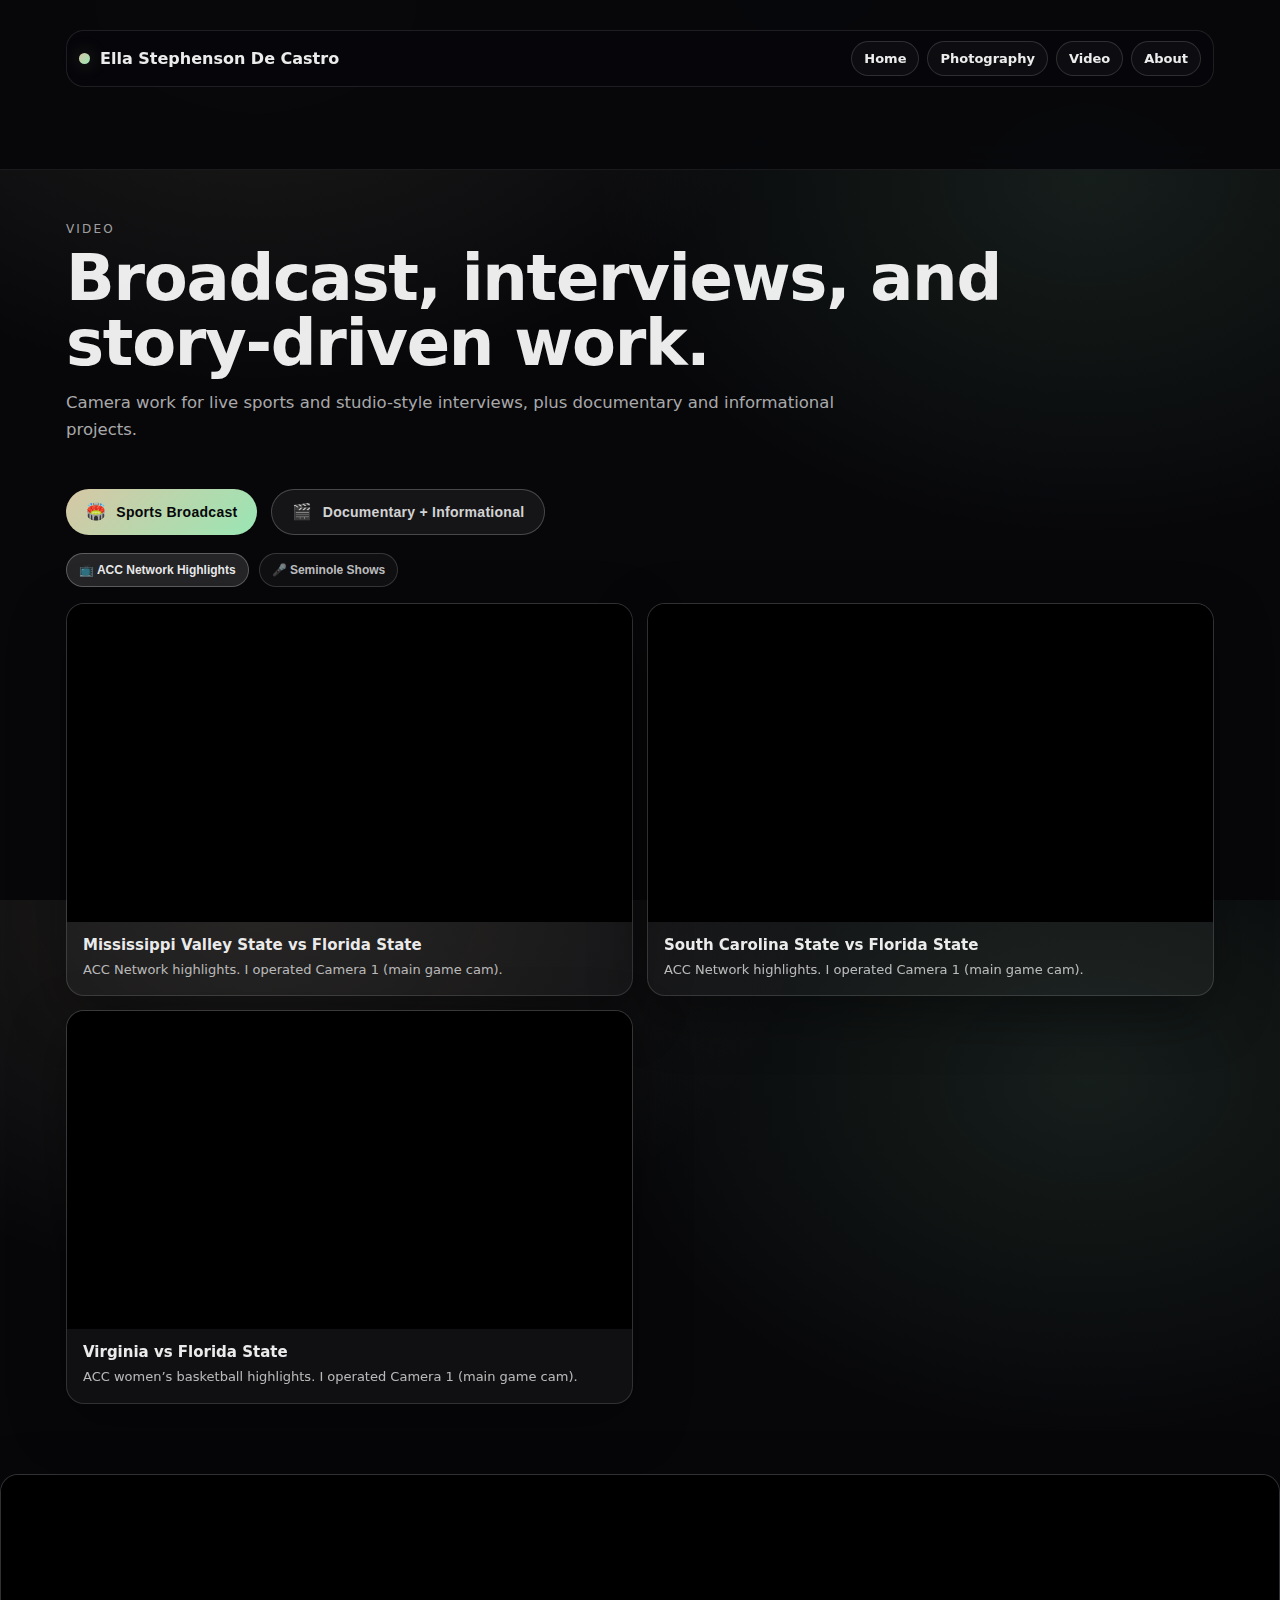
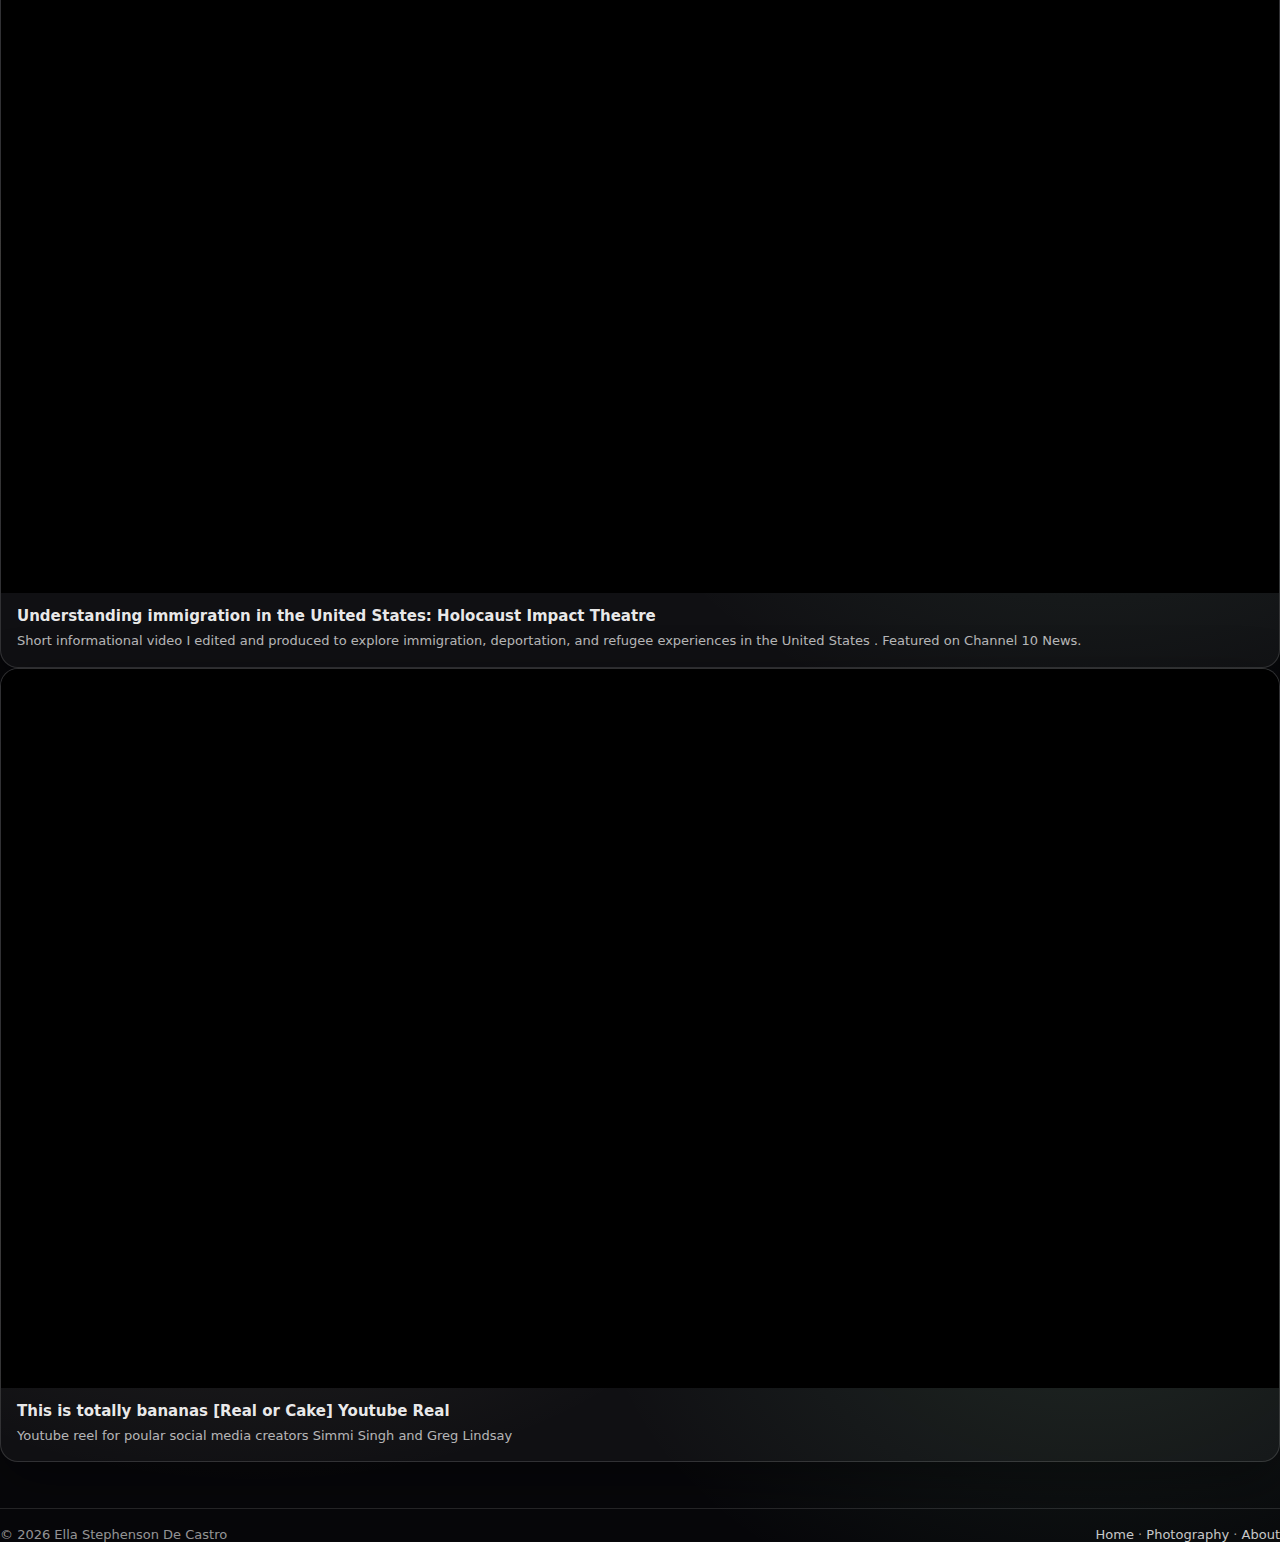
<file: video.html>
<!DOCTYPE html>
<html lang="en">
<head>
  <meta charset="UTF-8" />
  <meta name="viewport" content="width=device-width, initial-scale=1.0" />
  <title>Video | Ella Stephenson De Castro</title>
  <meta name="description" content="Broadcast camera work, interviews, documentary, and informational storytelling." />
  <link rel="stylesheet" href="styles.css" />
</head>

<body>
  <div class="topbar">
    <div class="container">
      <div class="navrow">
        <div class="brand"><span class="mark"></span> Ella Stephenson De Castro</div>
        <nav class="nav">
          <a href="index.html">Home</a>
          <a href="photography.html">Photography</a>
          <a href="video.html">Video</a>
          <a href="about.html">About</a>
        </nav>
      </div>
    </div>
  </div>

  <div class="container">
    <section class="storeHero">
      <p class="kicker">Video</p>
      <h1 class="h1">Broadcast, interviews, and story-driven work.</h1>
      <p class="sub">Camera work for live sports and studio-style interviews, plus documentary and informational projects.</p>
    </section>

    <!-- ===== MAIN TABS ===== -->
    <div class="tabs" role="tablist" aria-label="Video categories">
      <button class="tabBtn active" role="tab" aria-selected="true" data-tab="sports">
        <span class="tabIcon">🏟️</span> Sports Broadcast
      </button>
      <button class="tabBtn" role="tab" aria-selected="false" data-tab="docs">
        <span class="tabIcon">🎬</span> Documentary + Informational
      </button>
    </div>

    <!-- ===== TAB: SPORTS ===== -->
    <div class="tabPanel active" id="tab-sports" role="tabpanel">

      <!-- Subtabs -->
      <div class="subtabs" role="tablist" aria-label="Sports subcategories">
        <button class="subtabBtn active" data-subtab="acc">📺 ACC Network Highlights</button>
        <button class="subtabBtn" data-subtab="shows">🎤 Seminole Shows</button>
      </div>

      <!-- Subpanel: ACC -->
      <div class="subPanel active" id="sub-acc">
        <div class="videoGrid">

          <!-- ACC 1 -->
          <div class="videoCard">
            <div class="videoEmbed">
              <iframe src="https://www.youtube.com/embed/EmQeaXJ3KI4" allowfullscreen></iframe>
            </div>
            <div class="videoMeta">
              <h3><strong>Mississippi Valley State vs Florida State</strong></h3>
              <p>ACC Network highlights. I operated Camera 1 (main game cam).</p>
            </div>
          </div>

          <!-- ACC 2 -->
          <div class="videoCard">
            <div class="videoEmbed">
              <iframe src="https://www.youtube.com/embed/b44-j7fHoEE" allowfullscreen></iframe>
            </div>
            <div class="videoMeta">
              <h3><strong>South Carolina State vs Florida State</strong></h3>
              <p>ACC Network highlights. I operated Camera 1 (main game cam).</p>
            </div>
          </div>

          <!-- ACC 3 -->
          <div class="videoCard">
            <div class="videoEmbed">
              <iframe src="https://www.youtube.com/embed/oDmaZ1W24E8" allowfullscreen></iframe>
            </div>
            <div class="videoMeta">
              <h3><strong>Virginia vs Florida State</strong></h3>
              <p>ACC women’s basketball highlights. I operated Camera 1 (main game cam).</p>
            </div>
          </div>

        </div>
      </div>

      <!-- Subpanel: Shows -->
      <div class="subPanel" id="sub-shows">
        <div class="videoGrid">

          <!-- Inside Seminole Football Ep 10 -->
          <div class="videoCard">
            <div class="videoEmbed">
              <iframe src="https://www.youtube.com/embed/8KyG5idt94U" allowfullscreen></iframe>
            </div>
            <div class="videoMeta">
              <h3><strong>Inside Seminole Football — Episode 10: Virginia Tech</strong></h3>
              <p>Camera 1 (main interview cam). Featuring Coach Mike Norvell, Football Player Mandrell Desir, and RB Coach David Johnson.</p>
            </div>
          </div>

          <!-- Inside Seminole Basketball Ep 1 -->
          <div class="videoCard">
            <div class="videoEmbed">
              <iframe src="https://www.youtube.com/embed/iypooLatCB8" allowfullscreen></iframe>
            </div>
            <div class="videoMeta">
              <h3><strong>Inside Seminole Basketball — Episode 1</strong></h3>
              <p>Camera 1 (main interview cam). Featuring Head Coach Luke Loucks, Mens Basketbell Player Chauncey Wiggins, and Michael Fly.</p>
            </div>
          </div>

          <!-- Inside Seminole Basketball Ep 2 -->
          <div class="videoCard">
            <div class="videoEmbed">
              <iframe src="https://www.youtube.com/embed/mpAfWsKi7ms" allowfullscreen></iframe>
            </div>
            <div class="videoMeta">
              <h3><strong>Inside Seminole Basketball — Episode 2</strong></h3>
              <p>Camera 1 (main interview cam). Featuring Head Coach Luke Loucks, Jeff Culhane, Assistant Coach Jim Moran, and Mens Basketbell Player Kobe Magee.</p>
            </div>
          </div>

          <!-- Inside Seminole Basketball Ep 3 -->
          <div class="videoCard">
            <div class="videoEmbed">
              <iframe src="https://www.youtube.com/embed/Gz37SVys-SM" allowfullscreen></iframe>
            </div>
            <div class="videoMeta">
              <h3><strong>Inside Seminole Basketball — Episode 3</strong></h3>
              <p>Camera 1 (main interview cam). Featuring Head Coach Luke Loucks, Jeff Culhane, Assistant Coach Gillion, and Mens Basketbell Player Alex Steen.</p>
            </div>
          </div>
        </div>
      </div>
    </div>

    <!-- ===== TAB: DOCS ===== -->
    <div class="tabPanel" id="tab-docs" role="tabpanel">

      <!-- Subtabs -->
      <div class="subtabs" role="tablist" aria-label="Documentary subcategories">
        <button class="subtabBtn active" type="button" data-subtab="doc">🎞️ Documentary</button>
        <button class="subtabBtn" type="button" data-subtab="info">🧠 Informational</button>
      </div>

      <!-- Subpanel: Documentary -->
      <div class="subPanel active" id="sub-doc">
        <div class="videoGrid">
          <div class="videoCard">
            <div class="videoEmbed">
              <iframe src="https://www.youtube.com/embed/HZwK5_i530s" allowfullscreen></iframe>
            </div>
            <div class="videoMeta">
              <h3><strong>Documentary — Dog Euthanization</strong></h3>
              <p>Documentary I directed exploring euthanization in animal shelters and the ethical debates behind it.</p>
            </div>
          </div>
        </div>
      </div>

      <!-- Subpanel: Informational -->
      <div class="subPanel" id="sub-info">
        <div class="videoGrid">

          <!-- VIDEO 1 -->
          <div class="videoCard">
            <div class="videoEmbed">
              <iframe src="https://www.youtube.com/embed/61fEg5Bn5hA" allowfullscreen></iframe>
            </div>
            <div class="videoMeta">
              <h3><strong> Voices of Resistance:Holocaust Impact Theatre</strong></h3>
              <p> Short informational video I edited and produced to highlight interconnected forms of oppression, including the holocaust, immigration the Black Lives Matter, movement, and women's rights.  Featured on Channel 10 News.</p>
            </div>
          </div>

          <!-- VIDEO 2 -->
          <div class="videoCard">
            <div class="videoEmbed">
              <iframe src="https://www.youtube.com/embed/jlcqW2JM0hQ" allowfullscreen></iframe>
            </div>
            <div class="videoMeta">
              <h3><strong>Black Live Matter: Holocaust Impact Theatre</strong></h3>
              <p> Short informational video I edited and produced to examine the Black Lives Matter movement and its role in advocating for racial justice and equality. Featured on Channel 10 News.</p>
            </div>
          </div>

        </div>
      </div>

                <!-- VIDEO 3 -->
          <div class="videoCard">
            <div class="videoEmbed">
              <iframe src="https://www.youtube.com/embed/n-Y-jokDh1A" allowfullscreen></iframe>
            </div>
            <div class="videoMeta">
              <h3><strong>The lasting Impacts of the Holocaust: Holocaust Impact Theatre</strong></h3>
              <p> Short informational video I edited and produced to address that events of the holocaust and it's lasting impact on humanity. Featured on Channel 10 News.</p>
            </div>
          </div>

        </div>
      </div>

                  <!-- VIDEO 4 -->
          <div class="videoCard">
            <div class="videoEmbed">
              <iframe src="https://www.youtube.com/embed/fTvlLFQUcTE" allowfullscreen></iframe>
            </div>
            <div class="videoMeta">
              <h3><strong> Understanding immigration in the United States: Holocaust Impact Theatre</strong></h3>
              <p> Short informational video I edited and produced to explore immigration, deportation, and refugee experiences in the United States . Featured on Channel 10 News.</p>
            </div>
          </div>

        </div>
      </div>


        <!-- VIDEO 4 -->
          <div class="videoCard">
            <div class="videoEmbed">
              <iframe src="https://www.youtube.com/embed/FxEjYUB6xnQ" allowfullscreen></iframe>
            </div>
            <div class="videoMeta">
              <h3><strong>This is totally bananas [Real or Cake] Youtube Real </strong></h3>
              <p>Youtube reel for poular social media creators Simmi Singh and Greg Lindsay</p>
            </div>
          </div>

        </div>
      </div>

    </div> <!-- END tab-docs -->


    <!-- Footer -->
    <div class="footer">
      <div>© <span id="y"></span> Ella Stephenson De Castro</div>
      <div><a href="index.html">Home</a> · <a href="photography.html">Photography</a> · <a href="about.html">About</a></div>
    </div>

  </div> <!-- END container -->


  <script>
    // Footer year
    document.getElementById("y").textContent = new Date().getFullYear();

    // Main tabs
    const tabBtns = document.querySelectorAll(".tabBtn");
    const tabPanels = document.querySelectorAll(".tabPanel");

    function activateTab(tabName){
      tabPanels.forEach(p => p.classList.remove("active"));
      tabBtns.forEach(b => {
        b.classList.remove("active");
        b.setAttribute("aria-selected","false");
      });

      const panel = document.getElementById("tab-" + tabName);
      if(panel) panel.classList.add("active");

      const activeBtn = document.querySelector(`.tabBtn[data-tab="${tabName}"]`);
      if(activeBtn){
        activeBtn.classList.add("active");
        activeBtn.setAttribute("aria-selected","true");
      }
    }

    tabBtns.forEach(btn => {
      btn.addEventListener("click", () => activateTab(btn.dataset.tab));
    });

    // Subtabs (scoped per tabPanel)
    document.querySelectorAll(".tabPanel").forEach(panel => {
      const subBtns = panel.querySelectorAll(".subtabBtn");
      const subPanels = panel.querySelectorAll(".subPanel");

      function activateSub(subName){
        subPanels.forEach(p => p.classList.remove("active"));
        subBtns.forEach(b => b.classList.remove("active"));

        const target = panel.querySelector("#sub-" + subName);
        if(target) target.classList.add("active");

        const active = panel.querySelector(`.subtabBtn[data-subtab="${subName}"]`);
        if(active) active.classList.add("active");
      }

      subBtns.forEach(b => b.addEventListener("click", () => activateSub(b.dataset.subtab)));
    });
  </script>

</body>
</html>
</file>
<file: styles.css>
:root{
  --bg:#07070a;
  --panel: rgba(255,255,255,.06);
  --stroke: rgba(255,255,255,.14);
  --text: rgba(255,255,255,.92);
  --muted: rgba(255,255,255,.66);
  --accent:#d7c7a5;
  --max: 1180px;

  --r-xl: 22px;
  --r-lg: 18px;
  --r-md: 14px;

  --shadow: 0 18px 55px rgba(0,0,0,.55);
}

*{box-sizing:border-box}
html,body{height:100%}

body{
  margin:0;
  font-family: ui-sans-serif, system-ui, -apple-system, Segoe UI, Roboto, Helvetica, Arial;
  color:var(--text);
  background:
    radial-gradient(1000px 700px at 20% 0%, rgba(215,199,165,.12), transparent 55%),
    radial-gradient(900px 650px at 85% 20%, rgba(154,230,180,.10), transparent 55%),
    var(--bg);
  overflow-x:hidden;
}

a{color:inherit}

.container{
  max-width:var(--max);
  margin:0 auto;
  padding:18px 16px 70px;
}

/* ================= TOP BAR ================= */
.topbar{
  position:sticky;
  top:0;
  z-index:10;
  padding:12px 0;
  background: rgba(7,7,10,.92);
  border-bottom:1px solid rgba(255,255,255,.08);
  backdrop-filter: blur(10px);
}

.navrow{
  display:flex;
  align-items:center;
  justify-content:space-between;
  gap:12px;
  border:1px solid rgba(255,255,255,.10);
  background: rgba(7,7,10,.85);
  border-radius:18px;
  padding:10px 12px;
}

.brand{
  display:flex;
  align-items:center;
  gap:10px;
  font-weight:900;
}

.mark{
  width:11px;
  height:11px;
  border-radius:50%;
  background: linear-gradient(135deg, #d7c7a5, #9ae6b4);
  box-shadow: 0 0 18px rgba(215,199,165,.25);
}

.nav{
  display:flex;
  gap:8px;
  flex-wrap:wrap;
}

.nav a{
  text-decoration:none;
  font-weight:800;
  font-size:13px;
  padding:9px 12px;
  border-radius:999px;
  border:1px solid rgba(255,255,255,.14);
  background: rgba(255,255,255,.03);
  transition:.18s ease;
}

.nav a:hover{
  transform:translateY(-1px);
  background:rgba(255,255,255,.06);
  border-color:rgba(255,255,255,.24);
}

/* ================= HERO (shared) ================= */
.storeHero{
  padding:34px 0 14px;
}

.kicker{
  font-size:12px;
  letter-spacing:.18em;
  text-transform:uppercase;
  color:rgba(255,255,255,.62);
  margin:0 0 10px;
}

.h1{
  font-size:clamp(38px,5vw,66px);
  line-height:1.02;
  letter-spacing:-.02em;
  margin:0 0 12px;
}

.sub{
  margin:0 0 18px;
  max-width:75ch;
  color:var(--muted);
  font-size:16.5px;
  line-height:1.65;
}

/* ================= BUTTONS ================= */
.btn{
  display:inline-flex;
  align-items:center;
  justify-content:center;
  gap:10px;
  padding:12px 16px;
  border-radius:999px;
  border:1px solid rgba(255,255,255,.16);
  background: rgba(255,255,255,.04);
  color: rgba(255,255,255,.92);
  text-decoration:none;
  font-weight:900;
  font-size:13px;
  transition:.18s ease;
}

.btn:hover{
  transform:translateY(-1px);
  background:rgba(255,255,255,.08);
  border-color:rgba(255,255,255,.28);
}

.btn.primary{
  background: linear-gradient(135deg, #d7c7a5, #9ae6b4);
  color:#07070a;
  border:none;
}

/* ================= HOME PAGE (CLEANER + IMAGE) ================= */
.homeHero{
  padding:44px 0 10px;
}

.heroGrid{
  display:grid;
  grid-template-columns: 1.15fr .85fr;
  gap:26px;
  align-items:start;
}

.heroSub{
  max-width:62ch;
}

.heroCtas{
  display:flex;
  gap:12px;
  flex-wrap:wrap;
  margin-top:6px;
}

.heroMeta{
  display:flex;
  flex-wrap:wrap;
  gap:10px;
  margin-top:16px;
}

.chip{
  display:inline-flex;
  align-items:center;
  padding:8px 12px;
  border-radius:999px;
  border:1px solid rgba(255,255,255,.12);
  background: rgba(255,255,255,.03);
  color: rgba(255,255,255,.78);
  font-size:12px;
  font-weight:800;
}

.heroVisual{
  position:relative;
}

.heroImage{
  border-radius:var(--r-xl);
  border:1px solid rgba(255,255,255,.14);
  background: linear-gradient(180deg, rgba(255,255,255,.05), rgba(255,255,255,.02));
  box-shadow: var(--shadow);
  overflow:hidden;
}

.heroImage img{
  width:100%;
  height:520px;
  object-fit:cover;
  display:block;
}

.heroBadge{
  position:absolute;
  left:14px;
  bottom:14px;
  padding:12px 14px;
  border-radius:16px;
  border:1px solid rgba(255,255,255,.16);
  background: rgba(0,0,0,.35);
  backdrop-filter: blur(8px);
}

.heroBadgeTitle{
  font-weight:900;
  letter-spacing:.08em;
  text-transform:uppercase;
  font-size:11px;
  color: rgba(255,255,255,.70);
}

.heroBadgeSub{
  margin-top:4px;
  font-weight:900;
  font-size:14px;
  color: rgba(255,255,255,.92);
}

/* Tiles */
.homeTiles{
  margin-top:22px;
  display:grid;
  grid-template-columns: repeat(3, 1fr);
  gap:14px;
}

.tile{
  text-decoration:none;
  border-radius:var(--r-xl);
  border:1px solid rgba(255,255,255,.12);
  background:
    radial-gradient(800px 340px at 10% 10%, rgba(154,230,180,.10), transparent 55%),
    radial-gradient(900px 360px at 90% 40%, rgba(215,199,165,.10), transparent 55%),
    rgba(255,255,255,.03);
  box-shadow: 0 18px 55px rgba(0,0,0,.35);
  padding:18px 18px 16px;
  transition:.18s ease;
  min-height:190px;
}

.tile:hover{
  transform:translateY(-2px);
  border-color: rgba(255,255,255,.22);
  background:
    radial-gradient(800px 340px at 10% 10%, rgba(154,230,180,.14), transparent 55%),
    radial-gradient(900px 360px at 90% 40%, rgba(215,199,165,.14), transparent 55%),
    rgba(255,255,255,.04);
}

.tileKicker{
  margin:0;
  letter-spacing:.18em;
  text-transform:uppercase;
  font-size:11px;
  color: rgba(255,255,255,.62);
}

.tileTitle{
  margin:10px 0 8px;
  font-size:20px;
  letter-spacing:-.01em;
  color: rgba(255,255,255,.94);
}

.tileText{
  margin:0 0 14px;
  color: rgba(255,255,255,.72);
  line-height:1.6;
  font-size:14px;
  max-width:52ch;
}

.tileLink{
  font-weight:900;
  font-size:13px;
  color: rgba(255,255,255,.88);
}

/* ================= COLLECTION NAV (Photography page) ================= */
.collectionNav{
  display:flex;
  gap:14px;
  flex-wrap:wrap;
  margin: 8px 0 0;
}

.collectionNav a{
  color: rgba(255,255,255,.82);
  text-decoration:none;
  font-weight:900;
  font-size:13px;
  padding:8px 10px;
  border-radius:999px;
  border:1px solid rgba(255,255,255,.14);
  background: rgba(255,255,255,.03);
  transition:.18s ease;
}

.collectionNav a:hover{
  transform:translateY(-1px);
  background: rgba(255,255,255,.07);
  border-color: rgba(255,255,255,.26);
}

/* ================= COLLECTION CARD ================= */
.collectionCard{
  margin-top:18px;
  border:1px solid rgba(255,255,255,.14);
  background: linear-gradient(180deg, rgba(255,255,255,.05), rgba(255,255,255,.02));
  border-radius:var(--r-xl);
  box-shadow:var(--shadow);
  overflow:hidden;
}

.collectionHeader{
  padding:18px 18px 14px;
  border-bottom:1px solid rgba(255,255,255,.08);
  display:flex;
  justify-content:space-between;
  gap:14px;
  flex-wrap:wrap;
}

.collectionHeader h2{
  margin:0;
  font-size:18px;
}

.collectionHeader p{
  margin:8px 0 0;
  color:var(--muted);
  font-size:14.5px;
  line-height:1.55;
  max-width:85ch;
}

.meta{
  display:flex;
  align-items:center;
  gap:10px;
  font-size:12px;
  color:rgba(255,255,255,.6);
}

.dot{
  width:6px;
  height:6px;
  border-radius:999px;
  background: linear-gradient(135deg, #d7c7a5, #9ae6b4);
}

/* ================= FRAMED IMAGE ================= */
.frame{
  border-radius:var(--r-lg);
  border:1px solid rgba(255,255,255,.12);
  background: rgba(255,255,255,.03);
  overflow:hidden;
}

.frameInner{
  padding:10px;
  background: rgba(0,0,0,.22);
}

.frame img{
  width:100%;
  height:260px;
  object-fit:contain;
  background: rgba(0,0,0,.25);
  border-radius:12px;
  cursor: zoom-in; /* for lightbox */
}

/* captions ONLY bottom */
.frameCap{
  display:block;
  margin:10px 2px 0;
  font-size:11.5px;
  letter-spacing:.02em;
  color:rgba(255,255,255,.68);
  line-height:1.35;
}

/* ================= CAROUSEL (KEEP) ================= */
.carousel{
  padding:14px;
}

.carouselTrack{
  display:grid;
  grid-auto-flow:column;
  grid-auto-columns:minmax(320px,1fr);
  gap:10px;
  overflow-x:auto;
  scroll-snap-type:x mandatory;
  scroll-behavior:smooth;
  padding-bottom:12px;
}

.carouselTrack::-webkit-scrollbar{ height:10px; }
.carouselTrack::-webkit-scrollbar-thumb{
  background:rgba(255,255,255,.16);
  border-radius:999px;
}

.carouselItem{ scroll-snap-align:start; }

.carouselNav{
  display:flex;
  gap:10px;
  padding:0 14px 14px;
}

.carouselBtn{
  border:1px solid rgba(255,255,255,.16);
  background: rgba(255,255,255,.04);
  color:rgba(255,255,255,.9);
  font-weight:900;
  font-size:12px;
  padding:10px 12px;
  border-radius:14px;
  cursor:pointer;
  transition:.18s ease;
}

.carouselBtn:hover{
  transform:translateY(-1px);
  background:rgba(255,255,255,.07);
}

/* ================= VIDEO TABS (KEEP) ================= */
.tabs{
  display:flex;
  gap:14px;
  flex-wrap:wrap;
  margin:14px 0 18px;
}

.tabBtn{
  display:flex;
  align-items:center;
  gap:10px;
  padding:14px 20px;
  border-radius:999px;
  font-size:14px;
  font-weight:900;
  letter-spacing:.02em;
  border:1px solid rgba(255,255,255,.22);
  background: rgba(255,255,255,.06);
  color: rgba(255,255,255,.82);
  cursor:pointer;
  transition: transform .18s ease, background .18s ease, border-color .18s ease;
}

.tabBtn:hover{
  transform: translateY(-2px);
  background: rgba(255,255,255,.10);
  border-color: rgba(255,255,255,.32);
}

.tabBtn.active{
  background: linear-gradient(135deg, #d7c7a5, #9ae6b4);
  color:#07070a;
  border:none;
}

.tabIcon{ font-size:16px; line-height:1; }

/* Panels fade */
.tabPanel{
  display:none;
  opacity:0;
  transform: translateY(8px);
  transition: opacity .25s ease, transform .25s ease;
}
.tabPanel.active{
  display:block;
  opacity:1;
  transform: translateY(0);
}

/* Subtabs */
.subtabs{
  display:flex;
  gap:10px;
  flex-wrap:wrap;
  margin: 10px 0 16px;
}

.subtabBtn{
  padding:9px 12px;
  border-radius:999px;
  font-size:12px;
  font-weight:800;
  border:1px solid rgba(255,255,255,.16);
  background: rgba(255,255,255,.04);
  color: rgba(255,255,255,.74);
  cursor:pointer;
  transition:.18s ease;
}

.subtabBtn:hover{ background: rgba(255,255,255,.08); }

.subtabBtn.active{
  background: rgba(255,255,255,.12);
  color: rgba(255,255,255,.92);
  border-color: rgba(255,255,255,.26);
}

.subPanel{ display:none; }
.subPanel.active{ display:block; }

/* Video grid */
.videoGrid{
  display:grid;
  grid-template-columns: repeat(12, 1fr);
  gap: 14px;
}

.videoCard{
  grid-column: span 6;
  border:1px solid rgba(255,255,255,.14);
  background: rgba(255,255,255,.04);
  border-radius: 18px;
  overflow:hidden;
  box-shadow: 0 18px 55px rgba(0,0,0,.35);
}

.videoEmbed{ background:#000; }
.videoEmbed iframe{
  width:100%;
  border:0;
  display:block;
  aspect-ratio: 16 / 9;
}

.videoMeta{
  padding: 14px 16px 16px;
}

.videoMeta h3{
  margin:0 0 6px;
  font-size:15px;
}

.videoMeta p{
  margin:0;
  color: rgba(255,255,255,.70);
  line-height:1.5;
  font-size: 13px;
}

/* ================= LIGHTBOX (click photo = large + X) ================= */
.lightbox{
  position: fixed;
  inset: 0;
  display: none;
  place-items: center;
  background: rgba(0,0,0,.78);
  backdrop-filter: blur(6px);
  z-index: 9999;
  padding: 24px;
}

.lightbox.open{ display: grid; }

.lightboxImg{
  max-width: min(1100px, 92vw);
  max-height: 86vh;
  border-radius: 18px;
  border: 1px solid rgba(255,255,255,.16);
  box-shadow: 0 30px 80px rgba(0,0,0,.65);
  background: rgba(0,0,0,.35);
}

.lightboxClose{
  position: fixed;
  top: 18px;
  right: 18px;
  width: 44px;
  height: 44px;
  border-radius: 999px;
  border: 1px solid rgba(255,255,255,.18);
  background: rgba(255,255,255,.06);
  color: rgba(255,255,255,.92);
  font-size: 26px;
  line-height: 1;
  cursor: pointer;
}

.lightboxClose:hover{
  background: rgba(255,255,255,.12);
  transform: translateY(-1px);
}

/* ================= FOOTER ================= */
.footer{
  margin-top:46px;
  padding-top:18px;
  border-top:1px solid rgba(255,255,255,.12);
  color:rgba(255,255,255,.58);
  font-size:13px;
  display:flex;
  justify-content:space-between;
  flex-wrap:wrap;
  gap:10px;
}

.footer a{
  text-decoration:none;
  color:rgba(255,255,255,.78);
}

.footer a:hover{ text-decoration:underline; }

/* ================= RESPONSIVE ================= */
@media(max-width: 980px){
  .heroGrid{ grid-template-columns: 1fr; }
  .heroImage img{ height: 420px; }
  .homeTiles{ grid-template-columns: 1fr; }
}

@media(max-width:900px){
  .frame img{ height:240px; }
  .videoCard{ grid-column: span 12; }
}

@media(max-width:640px){
  .frame img{ height:230px; }
  .carouselTrack{ grid-auto-columns:86%; }
}
</file>
